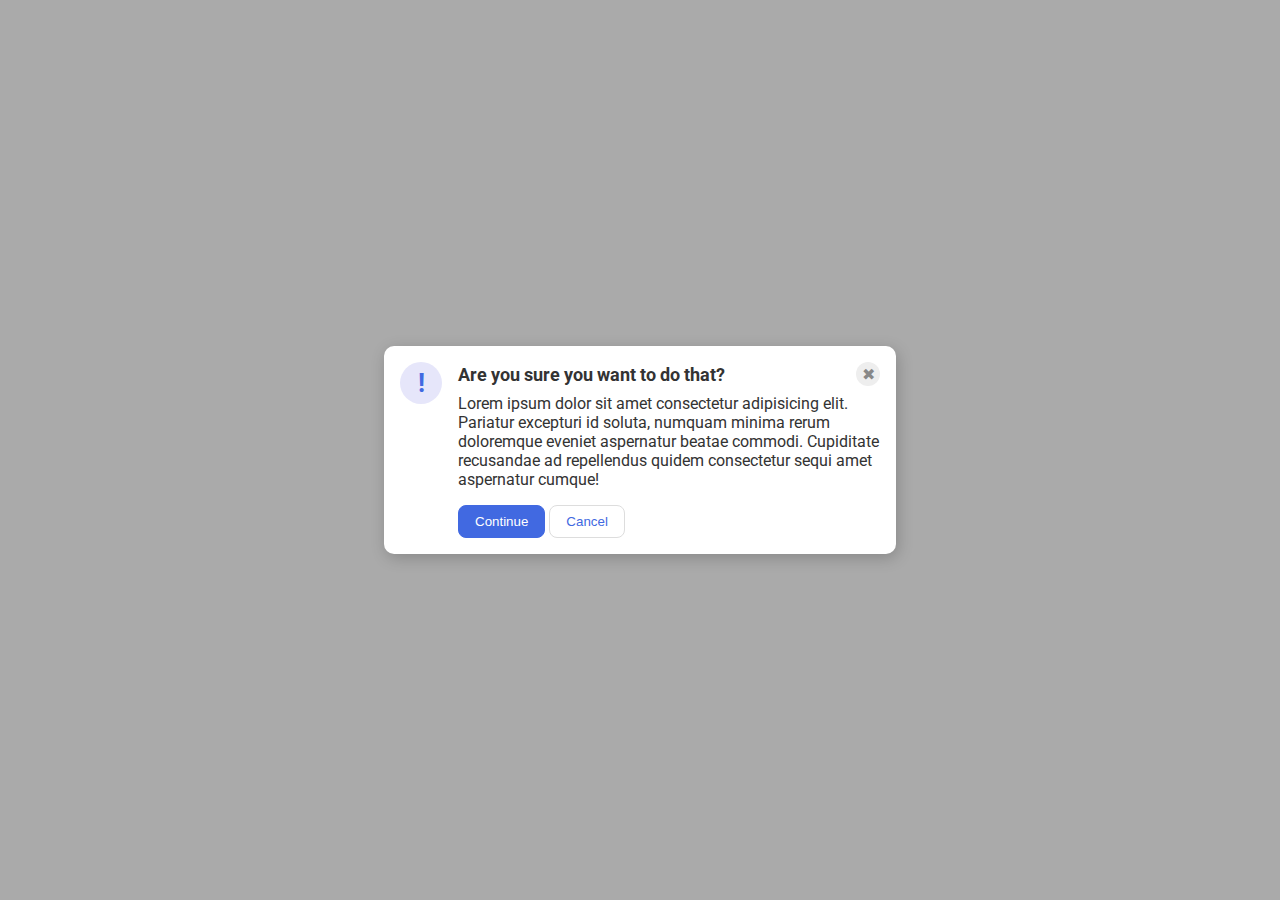
<file: flex/05-flex-modal/index.html>
<!DOCTYPE html>
<html lang="en">
  <head>
    <meta charset="UTF-8">
    <meta http-equiv="X-UA-Compatible" content="IE=edge">
    <meta name="viewport" content="width=device-width, initial-scale=1.0">
    <link rel="stylesheet" href="style.css">
    <title>Modal</title>
  </head>
  <body>

    <div class="modal">
      
      <div class="icon">!</div>

    <div class="warning">

        <div class="header">Are you sure you want to do that?
          <div class="close-button">✖</div>
        </div>
        
        <div class="text">Lorem ipsum dolor sit amet consectetur adipisicing elit. Pariatur excepturi id soluta, numquam minima rerum doloremque eveniet aspernatur beatae commodi. Cupiditate recusandae ad repellendus quidem consectetur sequi amet aspernatur cumque!</div>
        
        <button class="continue">Continue</button>
        <button class="cancel">Cancel</button>
    
    </div>
  </body>
</html>
</file>
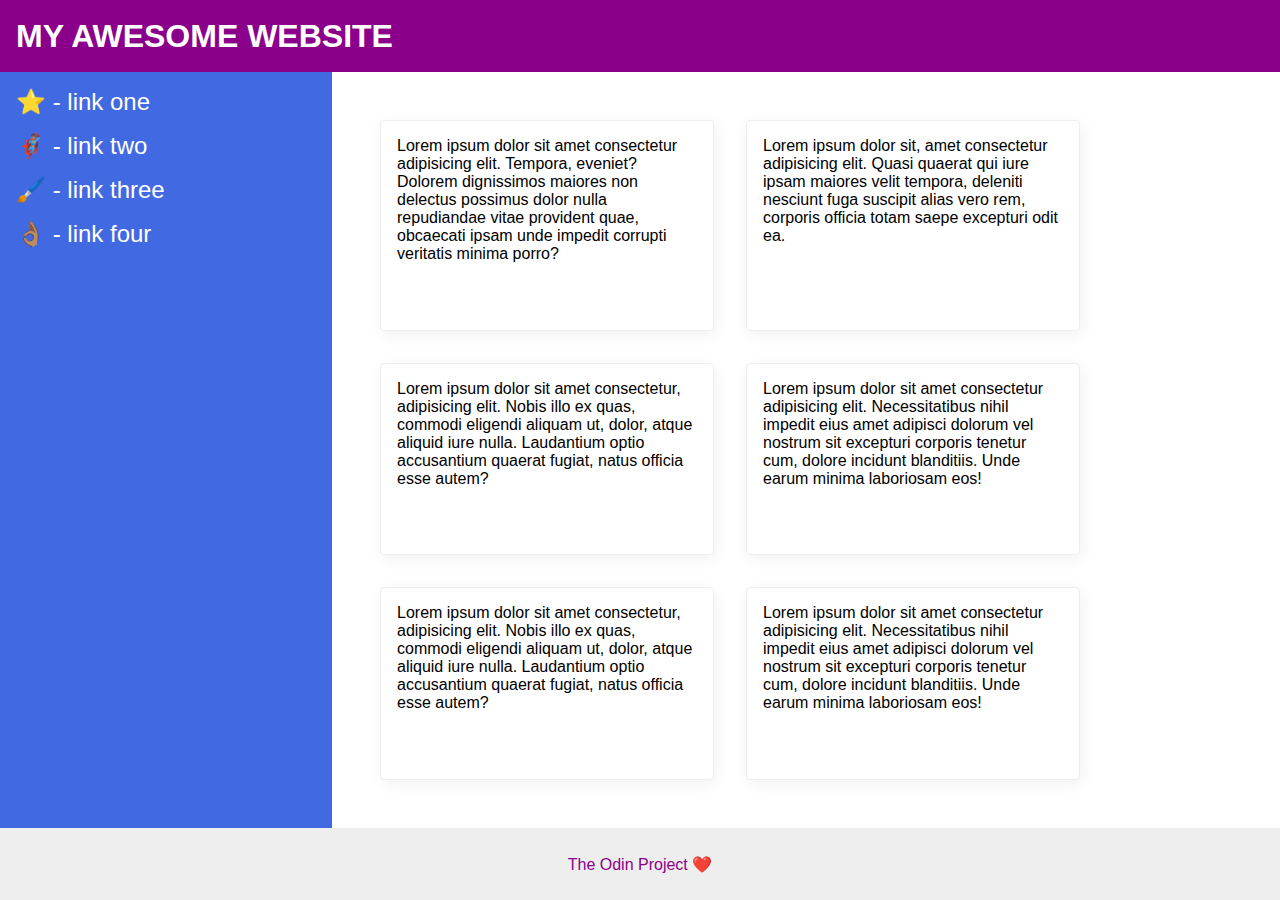
<file: flex/07-flex-layout-2/index.html>
<!DOCTYPE html>
<html lang="en">
  <head>
    <meta charset="UTF-8">
    <meta http-equiv="X-UA-Compatible" content="IE=edge">
    <meta name="viewport" content="width=device-width, initial-scale=1.0">
    <title>The Holy Grail</title>
    <link rel="stylesheet" href="style.css">
  </head>
  <body>
    

      <div class="header">MY AWESOME WEBSITE</div>

  <div class="closure">
    <div class="sidebar">
      <ul>
        <li><a href="#">⭐ - link one</a></li>
        <li><a href="#">🦸🏽‍♂️ - link two</a></li>
        <li><a href="#">🖌️ - link three</a></li>
        <li><a href="#">👌🏽 - link four</a></li>
      </ul>
    </div>

      <div class="notes"> 
        
        <div class="card">Lorem ipsum dolor sit amet consectetur adipisicing elit. Tempora, eveniet? Dolorem dignissimos maiores non delectus possimus dolor nulla repudiandae vitae provident quae, obcaecati ipsam unde impedit corrupti veritatis minima porro?</div>
        <div class="card">Lorem ipsum dolor sit, amet consectetur adipisicing elit. Quasi quaerat qui iure ipsam maiores velit tempora, deleniti nesciunt fuga suscipit alias vero rem, corporis officia totam saepe excepturi odit ea.</div>
        <div class="card">Lorem ipsum dolor sit amet consectetur, adipisicing elit. Nobis illo ex quas, commodi eligendi aliquam ut, dolor, atque aliquid iure nulla. Laudantium optio accusantium quaerat fugiat, natus officia esse autem?</div>
        <div class="card">Lorem ipsum dolor sit amet consectetur adipisicing elit. Necessitatibus nihil impedit eius amet adipisci dolorum vel nostrum sit excepturi corporis tenetur cum, dolore incidunt blanditiis. Unde earum minima laboriosam eos!</div>
        <div class="card">Lorem ipsum dolor sit amet consectetur, adipisicing elit. Nobis illo ex quas, commodi eligendi aliquam ut, dolor, atque aliquid iure nulla. Laudantium optio accusantium quaerat fugiat, natus officia esse autem?</div>
        <div class="card">Lorem ipsum dolor sit amet consectetur adipisicing elit. Necessitatibus nihil impedit eius amet adipisci dolorum vel nostrum sit excepturi corporis tenetur cum, dolore incidunt blanditiis. Unde earum minima laboriosam eos!</div>
    </div>
  
  </div>
    
      <div class="footer">The Odin Project ❤️</div>
    

  </body>
</html>
</file>
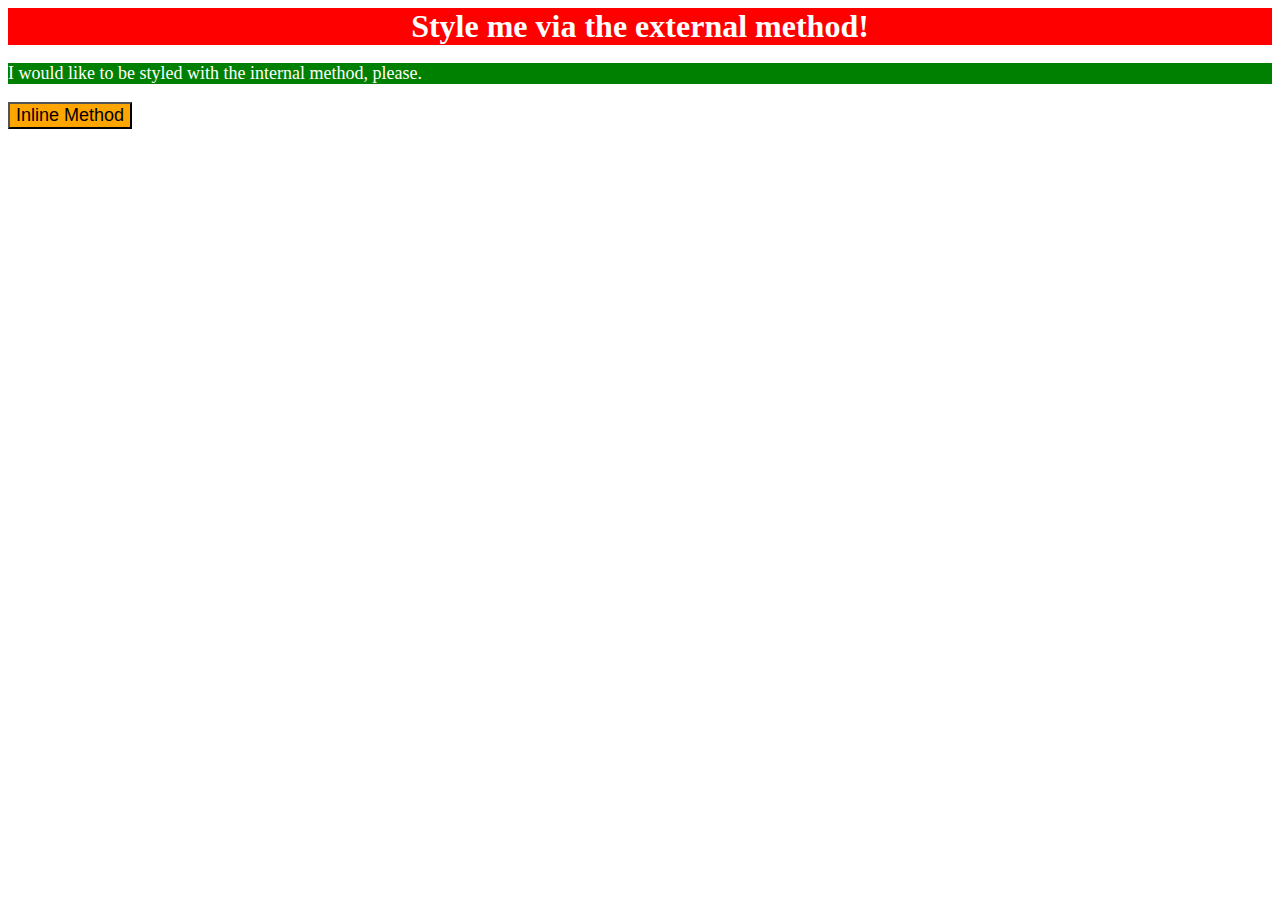
<file: foundations/01-css-methods/index.html>
<!DOCTYPE html>
<html lang="en">
  <head>
    <meta charset="UTF-8">
    <meta http-equiv="X-UA-Compatible" content="IE=edge">
    <meta name="viewport" content="width=device-width, initial-scale=1.0">
    <title>Methods for Adding CSS</title>
    <link rel="stylesheet" href="styles.css">

    <style>
      p {
        background-color: green;
        color: white;
        font-size: 18px;
      }
    </style>

  </head>
  <body>
    
    <div>Style me via the external method!</div>
    
    <p>I would like to be styled with the internal method, please.</p>
    
    <button style="background-color: orange; font-size: 18px;">Inline Method</button>

  </body>
</html>
</file>
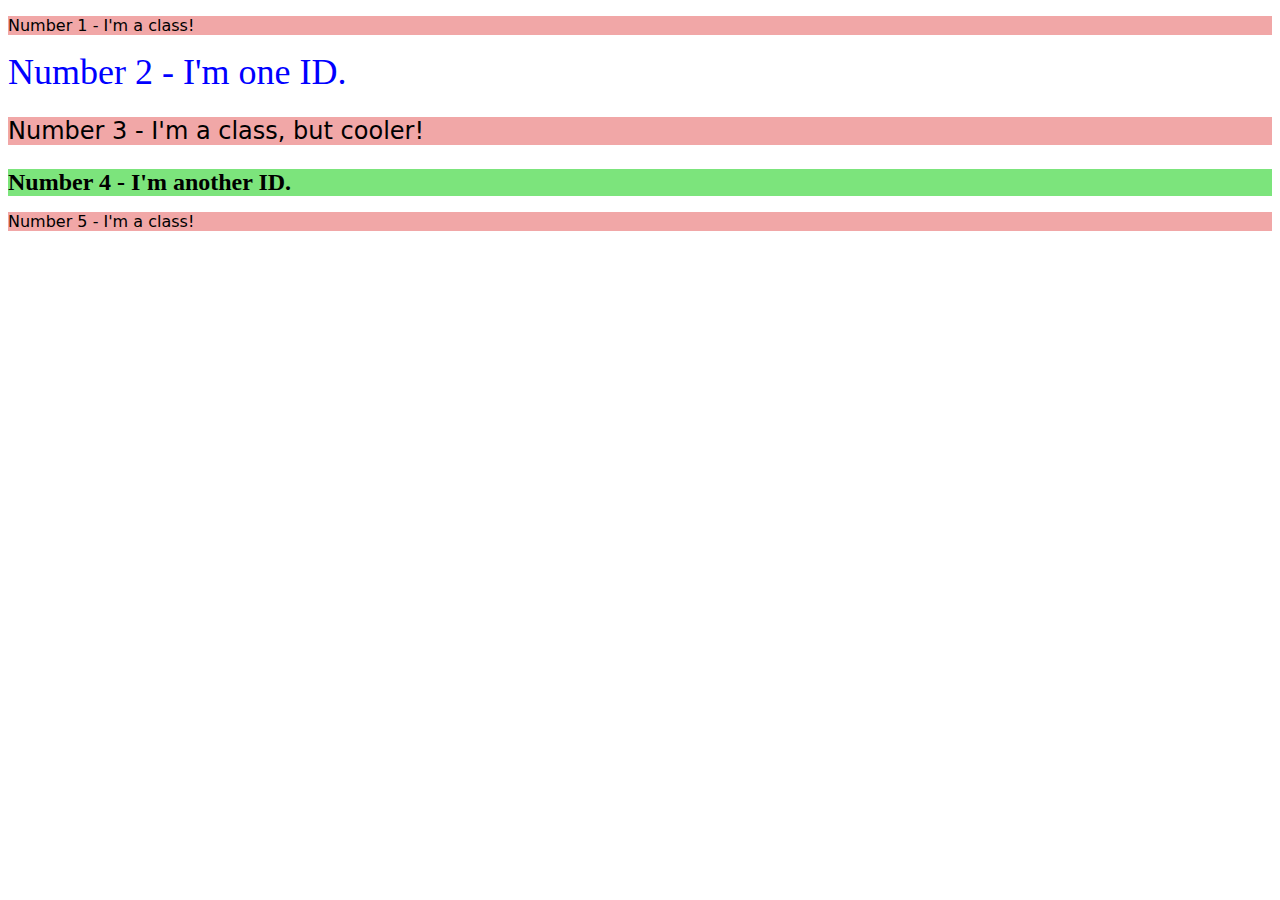
<file: foundations/02-class-id-selectors/index.html>
<!DOCTYPE html>
<html lang="en">
  <head>
    <meta charset="UTF-8">
    <meta http-equiv="X-UA-Compatible" content="IE=edge">
    <meta name="viewport" content="width=device-width, initial-scale=1.0">
    <title>Class and ID Selectors</title>
    <link rel="stylesheet" href="style.css">
  </head>
  
  <body>

    <p class="background">Number 1 - I'm a class!</p>
    <div id="number2">Number 2 - I'm one ID.</div>
    <p class="background text">Number 3 - I'm a class, but cooler!</p>
    <div id="number4">Number 4 - I'm another ID.</div>
    <p class="background">Number 5 - I'm a class!</p>
    
  </body>

  </html>
</file>
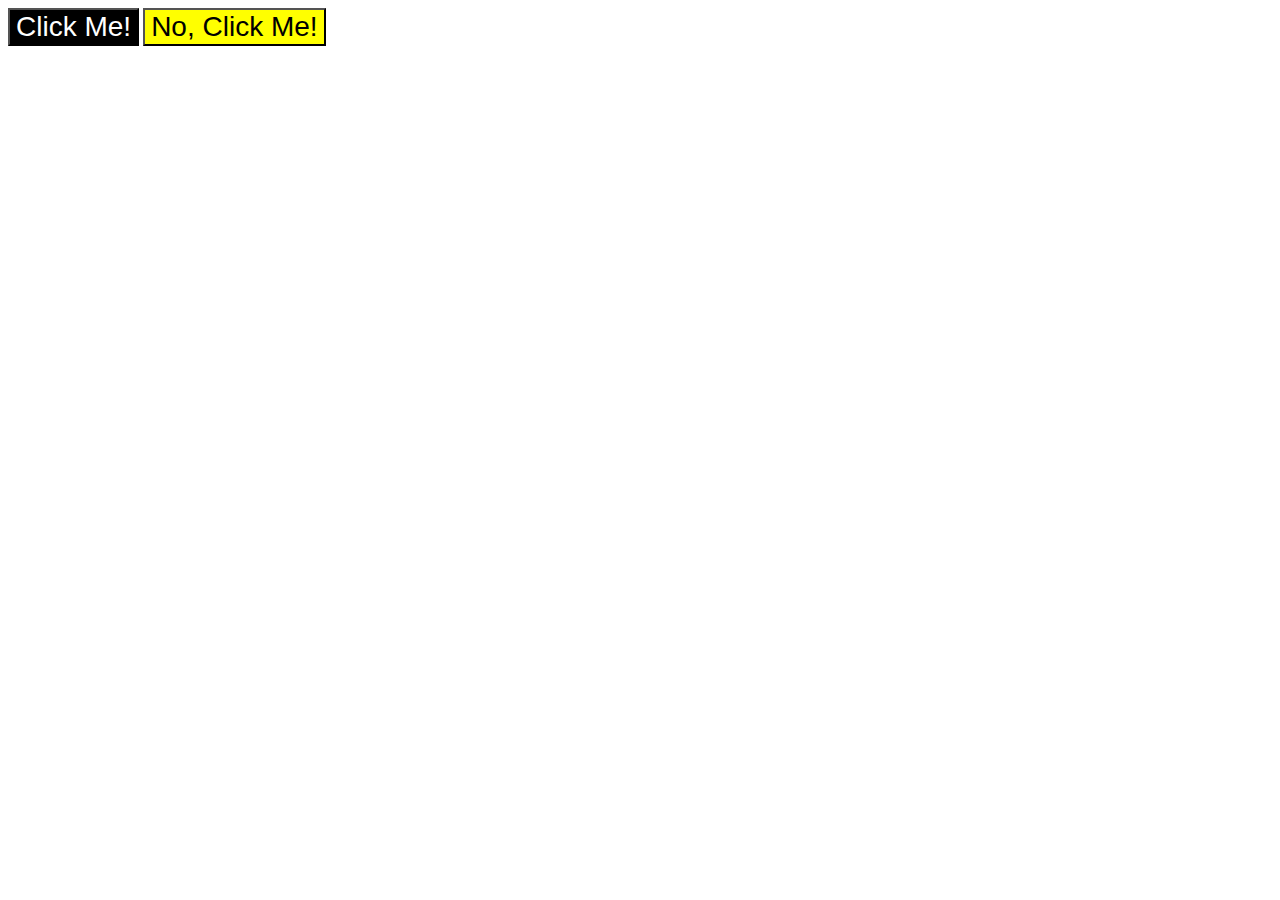
<file: foundations/03-grouping-selectors/index.html>
<!DOCTYPE html>
<html lang="en">
  <head>
    
    <meta charset="UTF-8">
    <meta http-equiv="X-UA-Compatible" content="IE=edge">
    <meta name="viewport" content="width=device-width, initial-scale=1.0">
    <title>Grouping Selectors</title>
    <link rel="stylesheet" href="style.css">

  </head>

  <body>

    <button class="clickme">Click Me!</button>
    <button class="pickme">No, Click Me!</button>
  
  </body>

</html>
</file>
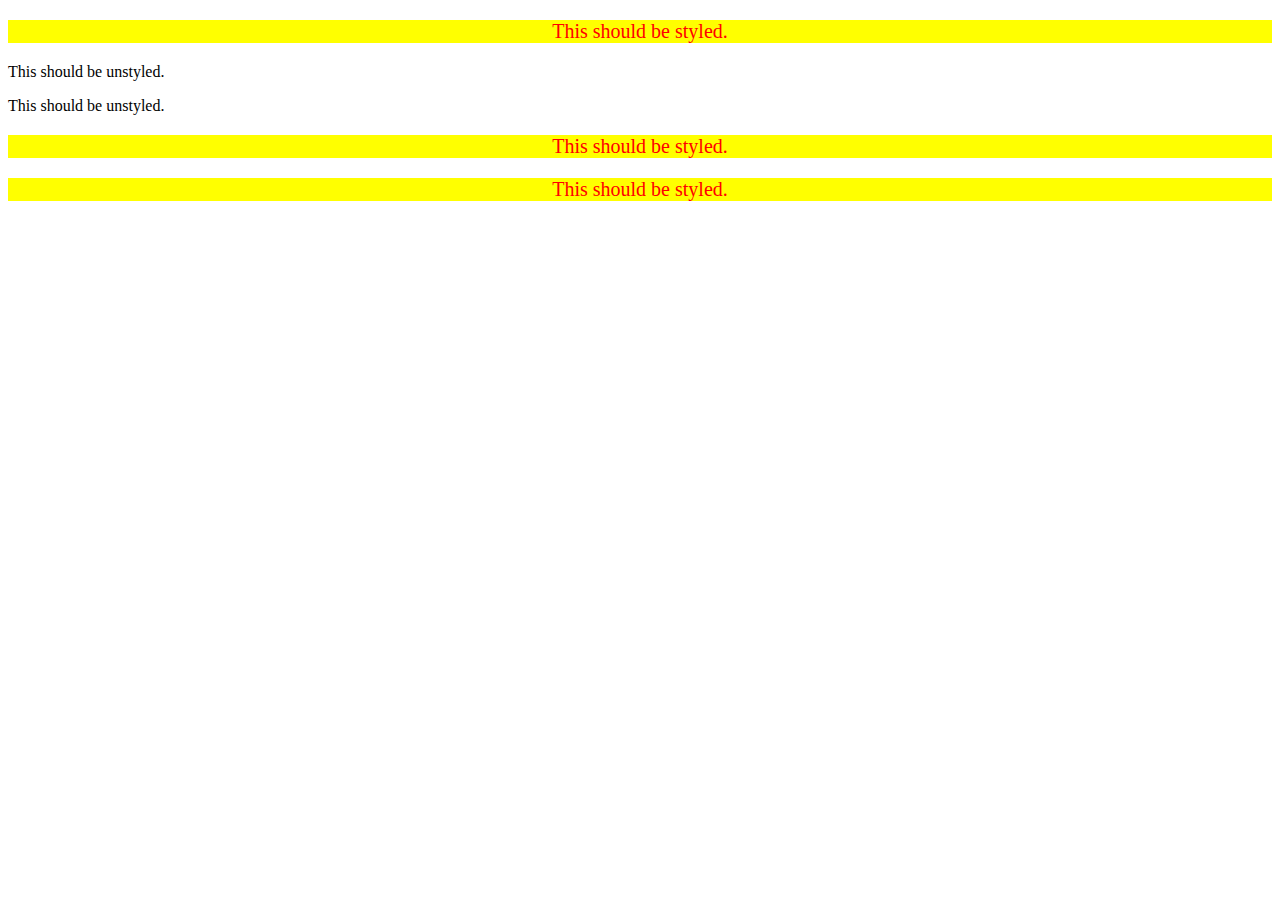
<file: foundations/05-descendant-combinator/index.html>
<!DOCTYPE html>
<html lang="en">
  <head>
    <meta charset="UTF-8">
    <meta http-equiv="X-UA-Compatible" content="IE=edge">
    <meta name="viewport" content="width=device-width, initial-scale=1.0">
    <title>Descendant Combinator</title>
    <link rel="stylesheet" href="style.css">
  </head>

  <body>
    <div class="container">
      <p class="text">This should be styled.</p>
    </div>
  
    <p class="text">This should be unstyled.</p>
    <p class="text">This should be unstyled.</p>
  
    <div class="container">
      <p class="text">This should be styled.</p>
      <p class="text">This should be styled.</p>
    </div>
  
  </body>

  </html>
</file>
<file: flex/05-flex-modal/style.css>
@import url('https://fonts.googleapis.com/css2?family=Roboto:wght@400;700&display=swap');

html, body {
  height: 100%;
}

body {
  font-family: Roboto, sans-serif;
  margin: 0;
  background: #aaa;
  color: #333;
  /* I'll give you this one for free lol */
  display: flex;
  align-items: center;
  justify-content: center;
}

.modal {
  background: white;
  width: 480px;
  border-radius: 10px;
  box-shadow: 2px 4px 16px rgba(0,0,0,.2);
  display: flex;
  gap: 16px;
  padding: 16px;

}


.header {
  display: flex;
  justify-content: space-between;
  align-items: center;
  font-weight: bold;
  font-size: 18px;
  margin-bottom: 8px

  
}
.icon {
  color: royalblue;
  font-size: 26px;
  font-weight: 700;
  background: lavender;
  width: 42px;
  height: 42px;
  border-radius: 50%;
  display: flex;
  align-items: center;
  justify-content: center;
  align-self: flex-start;
  flex-shrink: 0;
  
}

.close-button {
  background: #eee;
  border-radius: 50%;
  color: #888;
  font-weight: 400;
  font-size: 16px;
  height: 24px;
  width: 24px;
  display: flex;
  align-items: center;
  justify-content: center;
}

.text {
  margin-bottom: 16px;
}

.confirm{
  display: flex;
  justify-content: flex-start;
  margin-left: 58px;
  gap: 4px;
}

button {
  padding: 8px 16px;
  border-radius: 8px;
}

button.continue {
  background: royalblue;
  border: 1px solid royalblue;
  color: white;
}

button.cancel {
  background: white;
  border: 1px solid #ddd;
  color: royalblue;
}
</file>
<file: flex/07-flex-layout-2/style.css>
body {
  font-family: -apple-system, BlinkMacSystemFont, 'Segoe UI', Roboto, Oxygen, Ubuntu, Cantarell, 'Open Sans', 'Helvetica Neue', sans-serif;
  margin: 0;
  min-height: 100vh;
  display: flex;
  flex-direction: column;
}

.header {
  display: flex;
  align-items: center;
  height: 72px;
  padding: 0px 16px;
  background: darkmagenta;
  color: white;
  font-size: 32px;
  font-weight: 900;
  
}

ul{
  list-style: none;
  margin: 0px;
  padding: 0px;
}

li {
  margin-bottom: 16px;
}

a{
  text-decoration: none;
  color: white;
  font-size: 24px;
}

.footer {
  display: flex;
  height: 72px;
  background: #eee;
  color: darkmagenta;
  justify-content: center;
  align-items: center;
}

.closure {
  display: flex;
  flex: 1;
}

.notes {
  display: flex;
  flex-wrap: wrap;
  padding: 32px;
}


.sidebar {
  width: 300px;
  background: royalblue;
  padding: 16px;
  flex-shrink: 0;
}

.card {
  border: 1px solid #eee;
  box-shadow: 2px 4px 16px rgba(0,0,0,.06);
  border-radius: 4px;
  padding: 16px;
  margin: 16px;
  width: 300px;
}
</file>
<file: foundations/01-css-methods/styles.css>
div {
    background-color: red;
    color: white;
    font-size: 32px;
    text-align: center;
    font-weight: bold;
}
</file>
<file: foundations/02-class-id-selectors/style.css>
.background {
    background-color: hsl(0, 73%, 80%);
    font-family: Verdana, "DejaVu Sans", sans-serif;
}

.text {
    font-size: 24px;
}

#number2 {
    color: blue;
    font-size: 36px;
}

#number4 {
    background-color: hsl(120, 66%, 69%);
    font-size: 24px;
    font-weight: bold;
}
</file>
<file: foundations/03-grouping-selectors/style.css>
.clickme,
.pickme {
    font-family: Helvetica, "Times New Roman", sans-serif;
    font-size: 28px;
}

.clickme {
    background-color: black;
    color: white;
}

.pickme {
    background-color: yellow;
}
</file>
<file: foundations/05-descendant-combinator/style.css>
.container .text {
    background-color: hsl(60, 100%, 50%);
    color: hsl(0, 100%, 50%);
    font-size: 20px;
    text-align: center;
}
</file>
